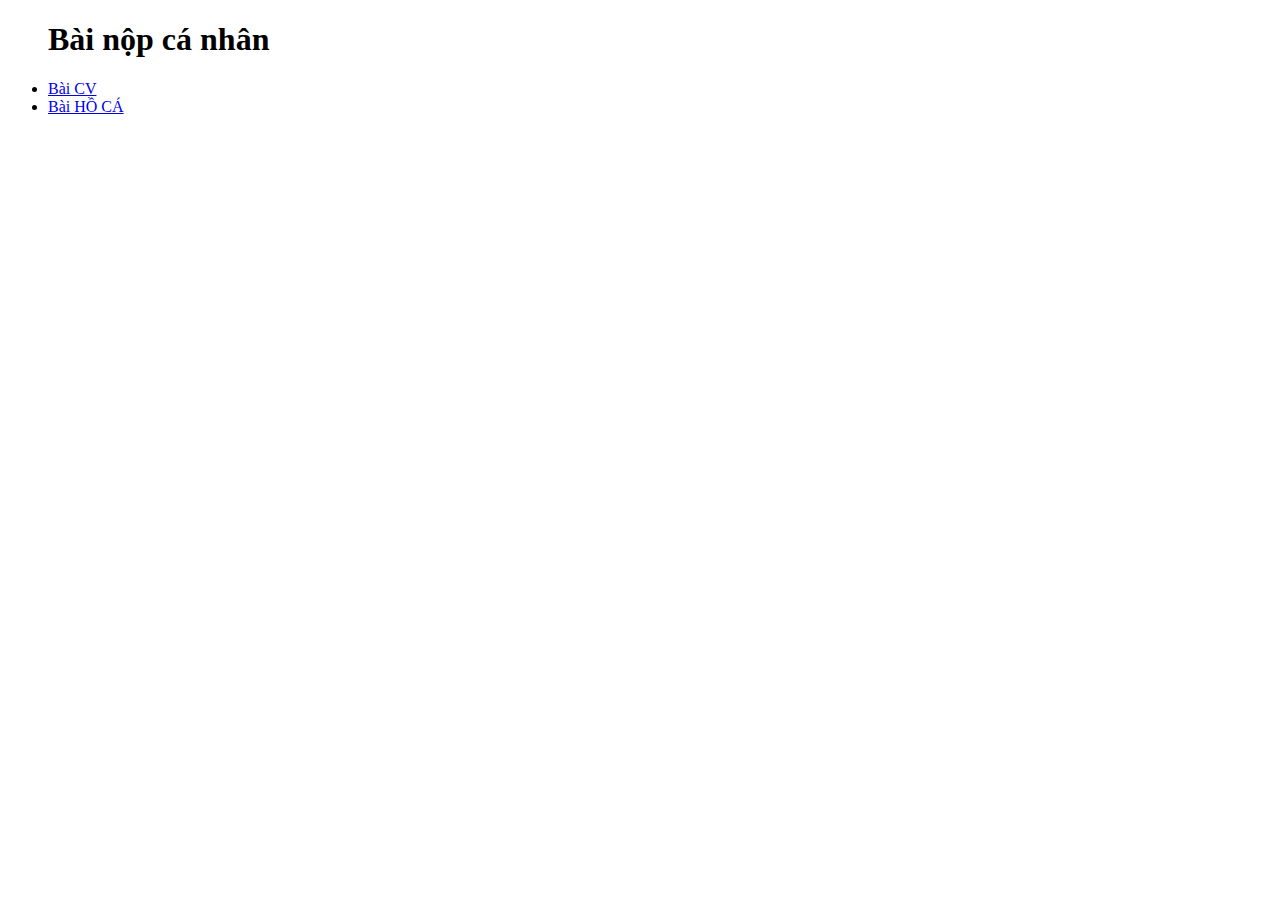
<file: index.html>
<!DOCTYPE html>
<html lang="en">
<head>
    <meta charset="UTF-8">
    <meta name="viewport" content="width=device-width, initial-scale=1.0">
    <title>Trang cá nhân của Thanh Trúc</title>
</head>
<body>
    <ul>
        <h1>Bài nộp cá nhân</h1>
        <li><a href="CV2/cv 2 thanh truc.html">Bài CV</a><br></li>
        <li><a href="HỒ CÁ 2/hoca.html">Bài HỒ CÁ</a></li>
    </ul>
    
</body>
</html>
</file>
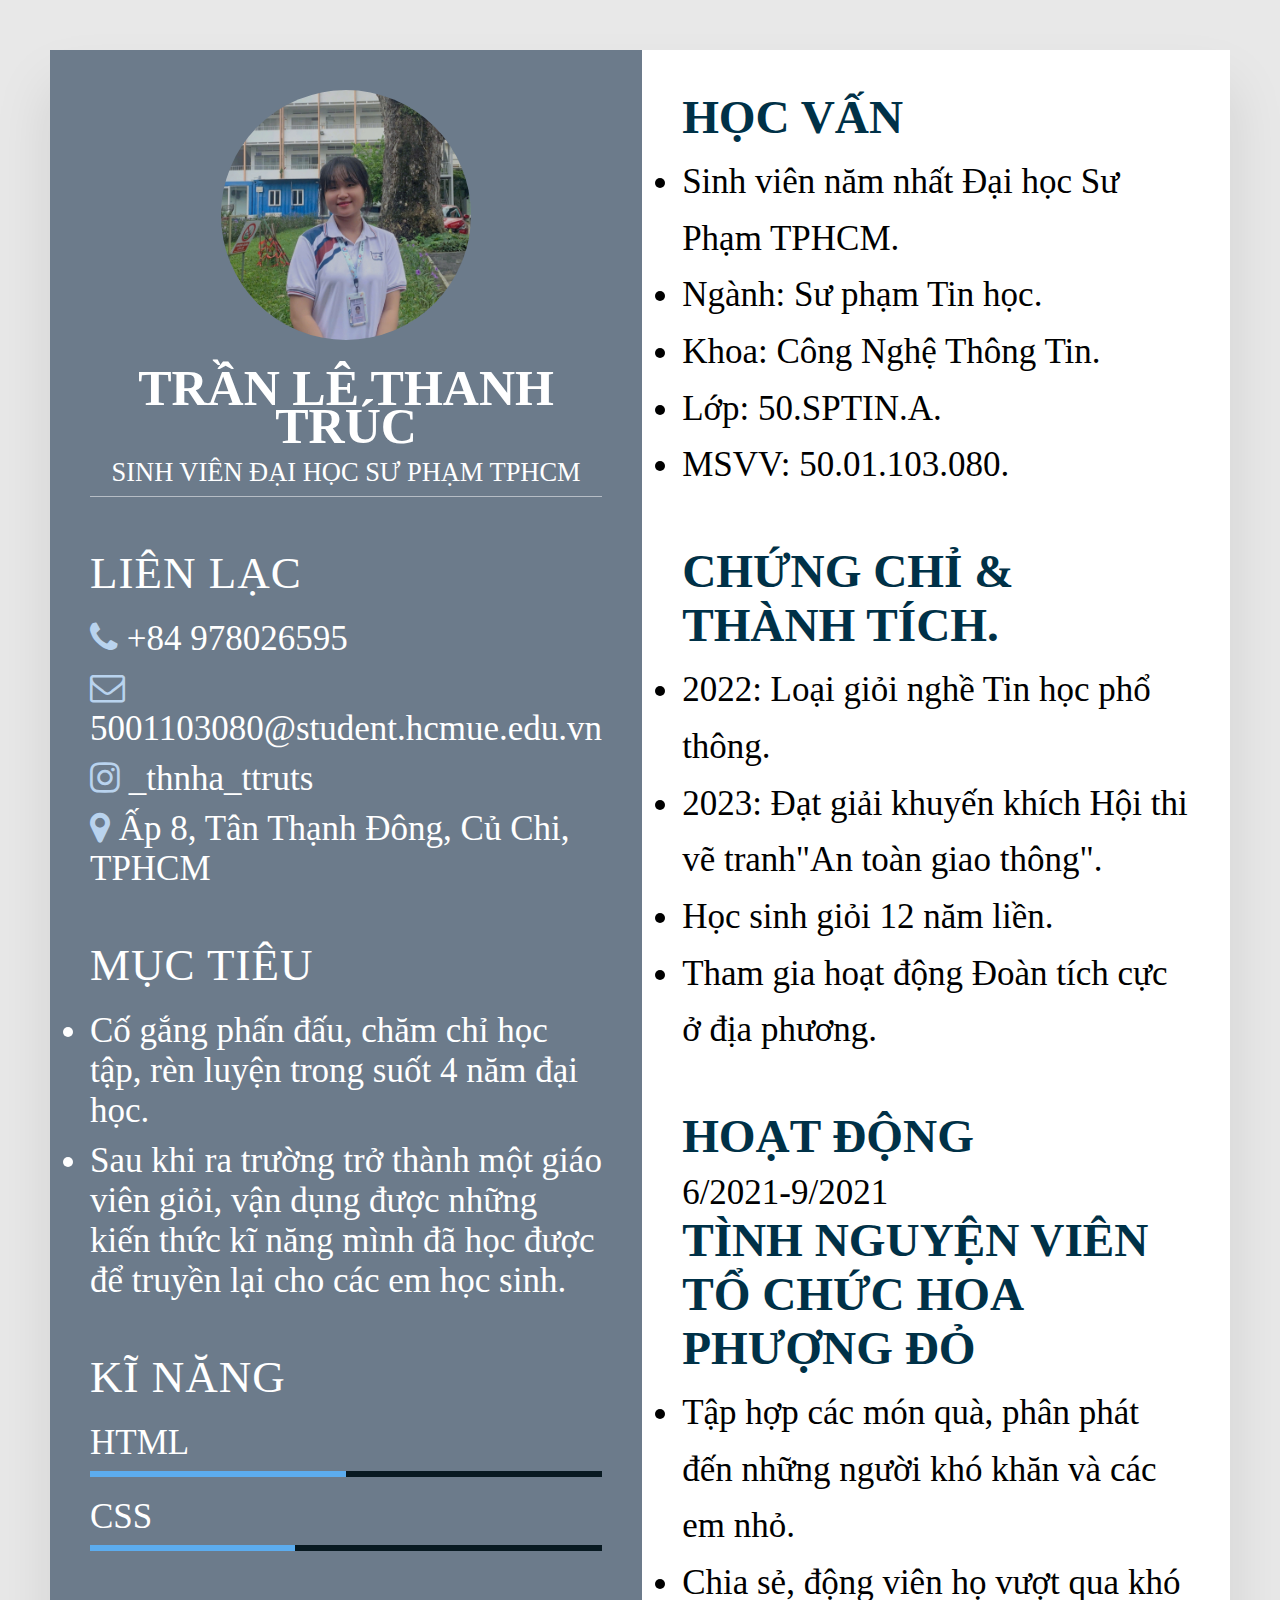
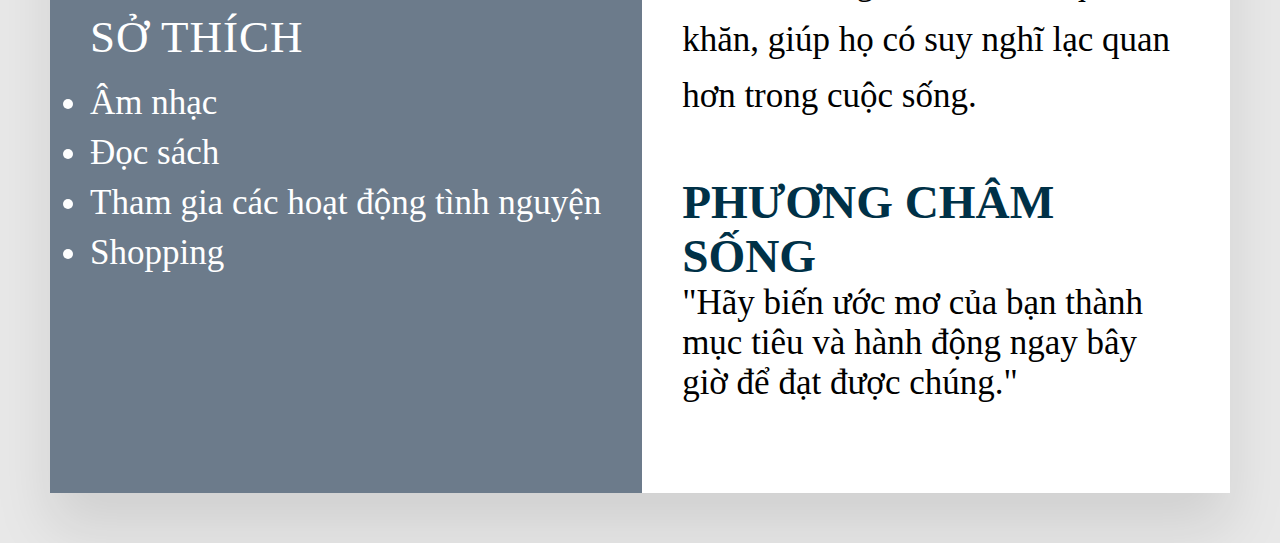
<file: CV2/cv 2 thanh truc.html>
<!DOCTYPE html>
<html lang="en">
<head>
    <meta charset="UTF-8">
    <meta name="viewport" content="width=device-width, initial-scale=1.0">
    <title>Document</title>
    <link rel="stylesheet" href="https://cdnjs.cloudflare.com/ajax/libs/font-awesome/4.7.0/css/font-awesome.css" integrity="sha512-5A8nwdMOWrSz20fDsjczgUidUBR8liPYU+WymTZP1lmY9G6Oc7HlZv156XqnsgNUzTyMefFTcsFH/tnJE/+xBg==" crossorigin="anonymous" referrerpolicy="no-referrer" />
    <link rel="stylesheet" href="cv 2 .css">
</head>
<body>
    <div class="container">
        <div class="left_Side">
            <div class="profileText">
                <div class="imgBx">
                    <img src="./images cv2/hinh.jpg" width="400px" height="400px">
                </div>
                <h2>TRẦN LÊ THANH TRÚC<br><span>Sinh viên Đại học Sư Phạm TPHCM</span></h2>
            </div>
            <div class="contactInfo">
                <h2 class="title">LIÊN LẠC</h2>
                <ul>
                    <li>
                        <span class="icon"><i class="fa fa-phone" aria-hidden="true"></i></span>
                        <span class="text">+84 978026595</span>
                    </li>
                    <li>
                        <span class="icon"><i class="fa fa-envelope-o" aria-hidden="true"></i></span>
                        <span class="text">5001103080@student.hcmue.edu.vn</span>
                    </li>
                    <li>
                        <span class="icon"><i class="fa fa-instagram" aria-hidden="true"></i></span>
                        <span class="text">_thnha_ttruts</span>
                    </li>
                    <li>
                        <span class="icon"><i class="fa fa-map-marker" aria-hidden="true"></i></span>
                        <span class="text">Ấp 8, Tân Thạnh Đông, Củ Chi, TPHCM</span>
                    </li>
                </ul>
            </div>
            <div class="fi">
                <h2>MỤC TIÊU</h2>
                    <ul>
                        <li>
                            Cố gắng phấn đấu, chăm chỉ học tập, rèn luyện trong suốt 4 năm đại học.            
                        </li>
                        <li>
                            Sau khi ra trường trở thành một giáo viên giỏi, vận dụng được những kiến thức kĩ năng mình đã học được để truyền lại cho các em học sinh.

                        </li>
                    </ul>
            </div>
            <div class="ski">
                <h2>KĨ NĂNG</h2>
                <ul>
                    <li>
                        <span class="text">HTML</span>
                        <span class="percent">
                            <div style="width: 50%;"></div>
                        </span>
                    </li>
                    <li>
                        <span clas="text">CSS</span>
                        <span class="percent">
                            <div style="width: 40%;"></div>
                        </span>
                    </li>
                </ul>
            </div>
            <div class="like">
                <h2>SỞ THÍCH</h2>
                <ul>
                    <li>Âm nhạc</li>
                    <li>Đọc sách</li>
                    <li>Tham gia các hoạt động tình nguyện</li>
                    <li>Shopping</li>
                </ul>
            </div>

        </div>
            
        <div class="right_Side">
            <div class="about">
                <h2 class="title2">HỌC VẤN</h2>
                <ul>
                    <li>Sinh viên năm nhất Đại học Sư Phạm TPHCM.</li>
                    <li>Ngành: Sư phạm Tin học.</li>
                    <li>Khoa: Công Nghệ Thông Tin.</li>
                    <li>Lớp: 50.SPTIN.A.</li>
                    <li>MSVV: 50.01.103.080.</li>
                </ul>
            </div> 
            <div class="about">
                <h2 class="title2">CHỨNG CHỈ & THÀNH TÍCH.</h2>
                <ul>
                    <li>2022: Loại giỏi nghề Tin học phổ thông.</li>
                    <li>2023: Đạt giải khuyến khích Hội thi vẽ tranh"An toàn giao thông".</li>
                    <li>Học sinh giỏi 12 năm liền.</li>
                    <li>Tham gia hoạt động Đoàn tích cực ở địa phương.</li>
                </ul>
            </div> 
            <div class="about">
                <h2 class="title2">HOẠT ĐỘNG</h2>
                6/2021-9/2021
                <h2 class="title2">TÌNH NGUYỆN VIÊN TỔ CHỨC HOA PHƯỢNG ĐỎ</h2>
                <ul>
                    <li>Tập hợp các món quà, phân phát đến những người khó khăn và các em nhỏ.</li>
                    <li>Chia sẻ, động viên họ vượt qua khó khăn, giúp họ có suy nghĩ lạc quan hơn trong cuộc sống.</li>
                </ul>
            </div>
            <div class="about">
                <h2 class="title2">PHƯƠNG CHÂM SỐNG</h2>
                "Hãy biến ước mơ của bạn thành mục tiêu và hành động ngay bây giờ để đạt được chúng."
            </div>
        </div>
                 

    </div>
    
</body>
</html>
</file>
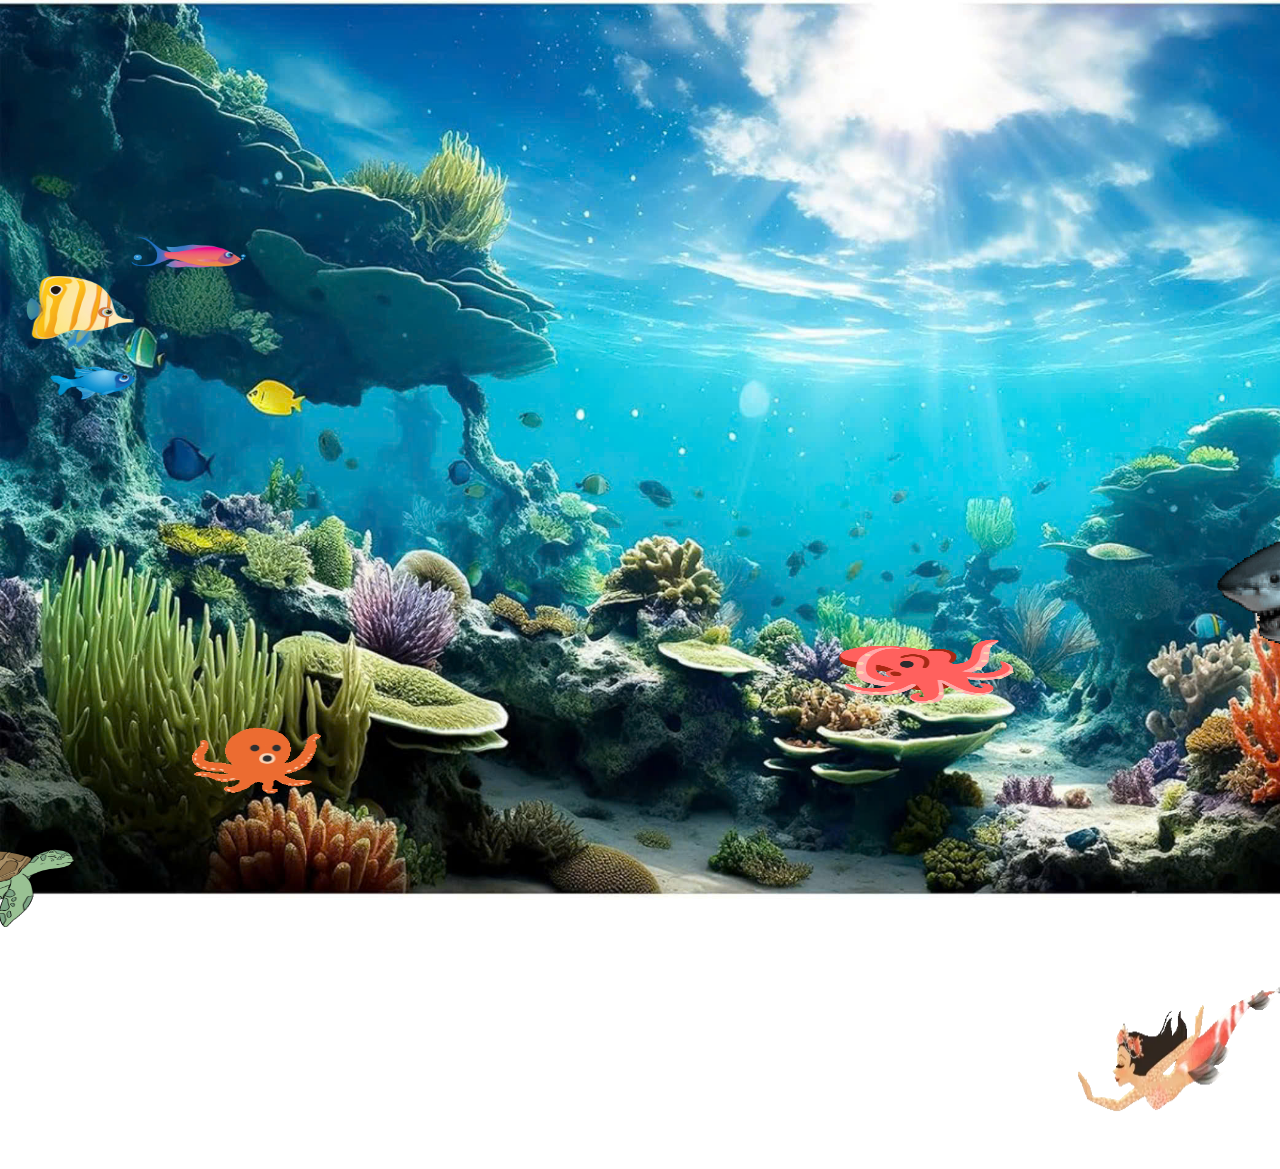
<file: HỒ CÁ 2/hoca.html>
<!DOCTYPE html>
<html lang="en">
<head>
    <meta charset="UTF-8">
    <meta name="viewport" content="width=device-width, initial-scale=1.0">
    <title>Ho ca vui nhon</title>
    <link rel="stylesheet" href="hoca.css">
</head>
<body>
    <!---------------------------octopus starts html----------------->
    <div class="octopus-1">
        <img src="image cá 2/octopus-cartoon-looking-from-side-to-side-lqlp011uanw5me6z.gif" style="width: 5cm; height: 2cm;">
    </div>
    <div class="octopus-2">
        <img src="image cá 2/blob-octopus.gif" style="width: 3.5cm; height: 2cm;">
    </div>
    <!---------------------------octopus end html----------------->

    <!---------------------------fish starts html----------------->
    <div class="ca-2">
        <img src="image cá 2/ca.gif" style="width: 7cm; height: 5cm;">
    </div>
    <div class="ca-1">
        <img src="image cá 2/fishing-cool.gif" style="width: 5cm; height: 4cm;">
    </div>
    <div class="ca-3">
        <img src="image cá 2/shark.gif" style="width: 8.5cm; height: 6.5cm;">
    </div>
    <!---------------------------fish end html----------------->

    <!---------------------------turtle starts html----------------->
    <div class="turtle1">
        <img src="image cá 2/giphy.gif" style="width: 6cm; height: 4cm;" >
    </div>
    <div class="tienca">
        <img src="image cá 2/giphy.webp" style="width: 9cm; height: 7cm;">
    </div>
     <!---------------------------turtle end html----------------->

    <!---------------------------crab starts html----------------->
    <div class="cua">
        <img src="image cá 2/cua.gif" style="width: 4cm; height: 2cm;">
    </div>
    <!---------------------------crab end html----------------->
</body>
</html>
</file>
<file: CV2/cv 2 .css>
*{
    margin: 0;
    padding: 0;
    box-sizing: border-box;
    font-family: 'Times New Roman'; 
    font-size: 35px;
}
body{
    background: #E8E8E8;
    display: flex;
    justify-content: center;
    min-height: 100vh;
}
.container{
    position: relative;
    width: 100%;
    max-width: 1500px;
    min-height: 1500px;
    margin: 50px;
    background: #fff;
    display: grid;
    grid-template-columns: 2.7fr 3.5fr ;
    box-shadow: 0 35px 55px rgba(0,0,0,0.1);
}
.container .left_Side{
    position: relative;
    background: #6C7B8B;
    padding: 40px;
}
.profileText{
    position: relative;
    display: flex;
    flex-direction: column;
    align-items: center;
    padding-bottom: 5px;
    border-bottom: 1px solid rgba(255,255,255,0.5);
}
.profileText .imgBx{
    position: relative;
    width: 250px;
    height: 250px;
    border-radius: 50%;
    overflow: hidden;
}
.profileText .imgBx img{
    position: absolute;
    top: 0;
    left: 0;
    width: 100%;
    height: 100%;
    object-fit: cover;
}
.profileText h2{
    color: #fff;
    font-size: 0.9cm;
    margin-top: 30px;
    text-transform: uppercase;
    text-align: center;
    font-weight: 800;
    line-height: 1cm;
    font-size: 50px;
}
.profileText h2 span{
    font-size: 0.7cm;
    font-weight: 300;
}
.contactInfo{
    padding-top: 50px;
}
.title{
    color: #fff;
    text-transform: uppercase;
    font-weight: 500;
    letter-spacing: 1px;
    margin-bottom: 20px;
    font-size: 45px;
}
.contactInfo ul{
    position: relative;
}
.contactInfo ul li{
    position: relative;
    list-style: none;
    margin: 10px 0;
    cursor: pointer;
}
.contactInfo ul li .icon{
    
    color: #B9D3EE;
}
.contactInfo ul li span{
    color: #fff;
    font-weight: 300;
}
.fi {
    color: #fff;
    padding-top: 40px
}
.fi h2{
    color: #fff;
    text-transform: uppercase;
    font-weight: 500;
    letter-spacing: 1px;
    margin-bottom: 20px;
    font-size: 45px;
}
.fi ul{
    position: relative;
}
.fi ul li{
    position: relative;
    margin: 10px 0;
    cursor: pointer;
}
.ski{
    color: #fff;
    padding-top: 40px
}
.ski h2{
    color: #fff;
    text-transform: uppercase;
    font-weight: 500;
    letter-spacing: 1px;
    margin-bottom: 20px;
    font-size: 45px;
}
.ski ul{
    position: relative;
}
.ski ul li{
    position: relative;
    margin: 20px 0;
    cursor: pointer;
    list-style: none;
  
}
.ski .percent{
    position: relative;
    width: 100%;
    height: 6px;
    background: #081921;
    display: block;
    margin-top: 8px;
}
.ski .percent div{
    position: absolute;
    top: 0;
    left: 0;
    height: 100%;
    background: #5CACEE;
}
.like{
    color: #fff;
    padding-top: 40px
}
.like h2{
    color: #fff;
    text-transform: uppercase;
    font-weight: 500;
    letter-spacing: 1px;
    margin-bottom: 20px;
    font-size: 45px;
}
.like ul{
    position: relative;
}
.like ul li{
    position: relative;
    margin: 10px 0;
    cursor: pointer;
}
.container .right_Side{
    position: relative;
    background: #fff;
    padding: 40px;
}
.about{
    margin-bottom: 50px;
}
.about :last-child{
    margin-bottom: 0;
}
.title2{
    color: #003147;
    text-transform: uppercase;
    letter-spacing: px;
    margin-bottom: 10px;
    font-size: 12.5mm;
}
.about ul{
    color: black;
}
.about ul li{
    font-size: 35px;
    line-height: 1.5cm;
}
</file>
<file: HỒ CÁ 2/hoca.css>
*{
    margin: 0;
    padding: 0;
    box-sizing: border-box;
}

body{
    background: url('./image\ cá\ 2/ho ca.jpg');
    background-size: cover;
    background-repeat: no-repeat;
    overflow: hidden;
    width: 100%;
    height: 100vh;
}

/*------------------octopus starts here-------------------*/
.octopus-1{
    position: absolute;
    top: 70%;
    left: 65%;
    animation: octopus1Move 15s linear infinite;
}
.octopus-2{
    position: absolute;
    top: 80%;
    left: 15%;
    animation: octopus2Move 30s linear infinite;
}

/*------animation-------*/
@keyframes octopus1Move{
    0%{
        top: 70%;
        left: 65%;
    }
    50%{
        top: 60%;
        left: 85%;
    }
    100%{
        top: 70%;
        left: 65%;
    }
}
@keyframes octopus2Move{
    0%{
        top: 80%;
        left: 15%;
    }
    50%{
        top: 65%;
        left: 115%;
    }
    100%{
        top: 80%;
        left: 15%;
    }
}
/*------------------octopus end here-------------------*/

/*------------------fish starts here-------------------*/
.ca-2{
    position: absolute;
    top: 25%;
    left: 0%;
    animation: ca2Move linear 18s infinite;
}
.ca-1{
    position: absolute;
    top: 10%;
    right: -30%;
    animation: ca1Move linear 20s infinite;
}
.ca-3{
    position: absolute;
    top: 50%;
    right: -20%;
    animation: ca3Move linear 10s infinite;
}
/*------animation-------*/
@keyframes ca2Move{
    0%{
        top: 25%;
        left: 0%;
    }
    50%{
        top: 25%;
        left: 55%;
    }
    100%{
        top: 25%;
        left: 100%;
    }
}
@keyframes ca1Move{
    0%{
        top: 10%;
        right: -30%;
    }
    50%{
        top: 65%;
        right: 30%;
    }
    100%{
        top: 10%;
        right: 90%;
    }
}
@keyframes ca3Move{
    0%{
        top: 20%;
        right: -20%;
    }
    50%{
        top: 40%;
        right: 70%;
    }
    100%{
        top: 30%;
        right: 110%;
    }
}
/*------------------fish end here-------------------*/

/*------------------crab starts here-------------------*/
.cua{
    position: absolute;
    right: -20%;
    top: 90%;
    animation: cuaMove linear 40s infinite;
}
/*------animation-------*/
@keyframes cuaMove{
    0%{
        top: 90%;
        right: 30%;
    }
    50%{
        top: 90%;
        right: 60%;
    }
    100%{
        top: 90%;
        right: 110%;
    }
}
/*------------------crab end here-------------------*/

/*------------------turtle starts here-------------------*/
.turtle1{
    position: absolute;
    left: -10%;
    top: 90%;
    animation: turtle1Move linear 30s infinite;
}
.tienca{
    position: absolute;
    right: -10%;
    top: 100%;
    animation: tiencaMove linear 12s infinite;
}
/*------animation-------*/
@keyframes turtle1Move{
    0%{
        left: -10%;
        top: 90%;
    }
    50%{
        left: 20%;
        top: 80%;
    }
    100%{
       left: 100%;
        top: 65%;
    }
}
@keyframes tiencaMove{
    0%{
        right: -10%;
        top: 100%;
    }
    50%{
        right: 40%;
        top: 50%;
    }
    100%{
        right: 90%;
        top: 20%;
    }
}

/*------------------turtle end here-------------------*/
</file>
